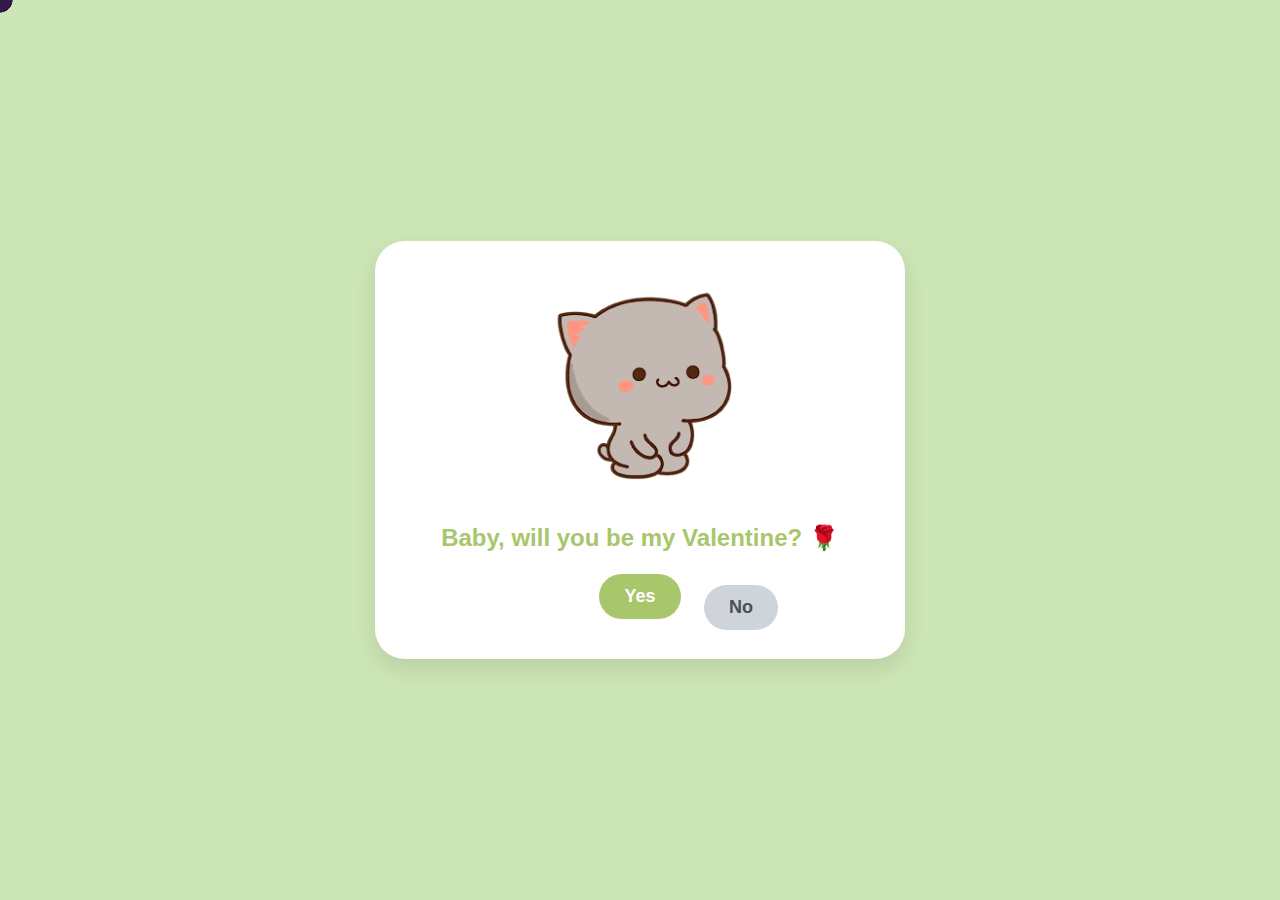
<file: index.html>
<!DOCTYPE html>
<html lang="en">
<head>
    <meta charset="UTF-8">
    <meta name="viewport" content="width=device-width, initial-scale=1.0">
    <title>I Have a Question... 🌹</title>
    <link rel="stylesheet" href="CSS/base.css">
</head>

<body>
    <svg xmlns="http://www.w3.org/2000/svg" style="display:none">
      <defs>
        <filter id="goo">
          <feGaussianBlur in="SourceGraphic" stdDeviation="6" result="blur"/>
          <feColorMatrix
            in="blur"
            mode="matrix"
            values="
              1 0 0 0 0
              0 1 0 0 0
              0 0 1 0 0
              0 0 0 35 -15"
            result="goo"
          />
          <feComposite in="SourceGraphic" in2="goo" operator="atop"/>
        </filter>
      </defs>
    </svg>

    <!-- Cursor -->
    <div id="cursor" class="Cursor"></div>


    <div class="container">
        <div id="ask-container">
            <img id="mainGif" src="assets/peach-goma.gif" alt="Cute Cat" class="gif">
            <h1 id="questionText">Baby, will you be my Valentine? 🌹</h1>
            <div class="btn-group">
                <button id="yesBtn">Yes</button>
                <button id="noBtn">No</button>
            </div>
        </div>

        <div id="answer-container" class="hidden">
            <img src="assets/happy-valentines-day.gif" alt="Happy Cat" class="gif">
            <h1>Yay! I love you babyyyy!!! 💘💘💘</h1>
            <p style="color:#A8C66C;">Wait ka lang bi may surprise ako mwaaaaaaaaaaaaaa… 💕</p>
        </div>
    </div>

    <script src="javaScripts/base.js"></script>
</body>
</html>
</file>
<file: CSS/base.css>
:root {
    --matcha: #A8C66C;
    --soft-matcha: #CDE6B5;
    --white: #ffffff;
}

body {
    margin: 0;
    padding: 0;
    display: flex;
    justify-content: center;
    align-items: center;
    min-height: 100vh;
    background-color: var(--soft-matcha);
    font-family: 'Arial Rounded MT Bold', 'Helvetica', sans-serif;
    overflow: hidden;
}

*{
    cursor: none;
}

body, button, a, input {
    cursor: none;
}

.container {
    text-align: center;
    background: var(--white);
    padding: 40px;
    border-radius: 30px;
    box-shadow: 0 10px 25px rgba(0,0,0,0.1);
    max-width: 450px;
    width: 90%;
}

.gif {
    width: 200px;
    height: 200px;
    object-fit: contain;
    margin-bottom: 20px;
}

h1 {
    color: var(--matcha);
    font-size: 24px;
    line-height: 1.4;
    margin-bottom: 20px;
}

.btn-group {
    display: flex;
    justify-content: center;
    gap: 20px;
}

button {
    padding: 12px 25px;
    font-size: 18px;
    font-weight: bold;
    border: none;
    border-radius: 50px;
    cursor: pointer;
    transition: all 0.2s ease;
}

#yesBtn {
    background-color: var(--matcha);
    color: white;
}



#noBtn {
    background-color: #ced4da;
    color: #495057;
    position: fixed;
    z-index: 1000;
    left: 55%;
    top: 65%;
}

.hidden {
    display: none;
}

.Cursor {
  pointer-events: none;
  position: fixed;
  top: 0;
  left: 0;
  z-index: 9999;
  filter: url("#goo");
  mix-blend-mode: difference;
}

.Cursor span {
  position: absolute;
  width: 26px;
  height: 26px;
  background: #ffffff;
  border-radius: 20px;
  transform: translate(-50%, -50%);
}
</file>
